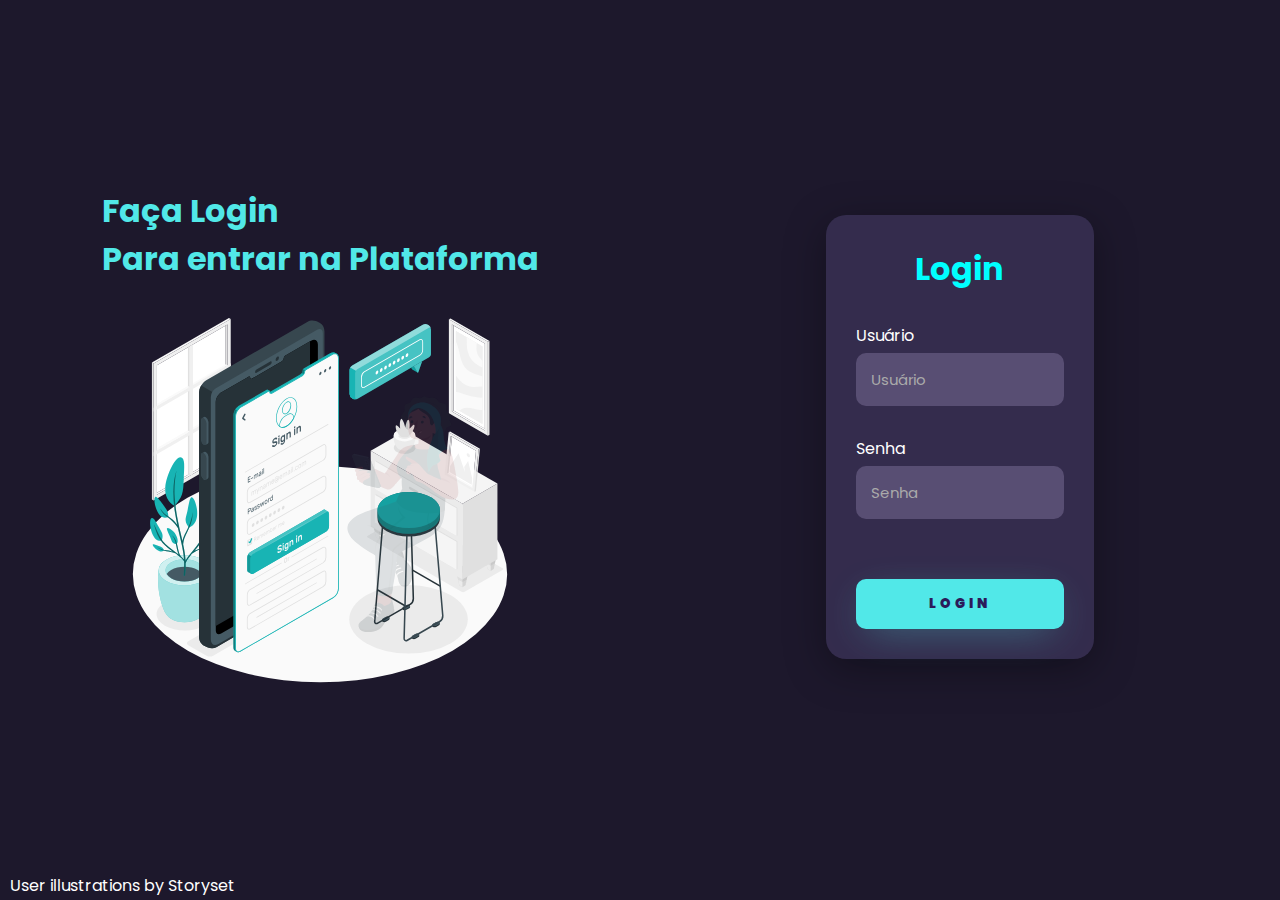
<file: frontend/tmpl/login.html>
<!DOCTYPE html>
<html lang="en">
<head>
    <meta charset="UTF-8">
    <meta http-equiv="X-UA-Compatible" content="IE=edge">
    <meta name="viewport" content="width=device-width, initial-scale=1.0">
    <link rel="stylesheet" href="../static/login.css">
    <title>Login</title>
</head>
<body>
    <div class="container">

        <div class="left">
            <h1>Faça Login <br>Para entrar na Plataforma</h1>
            <img src="../static/sign-in-animate.svg" alt="">
        </div>
        <div class="right">

            <div class="card-login">

                <h1>Login</h1>
                <form action="/login" method="post" >
                    <div class="inputs-login">
                        <label for="usuario">Usuário</label>
                        <input type="text" name="usuario" placeholder="Usuário">
                    </div>
                    <div class="inputs-login">
                        <label for="senha">Senha</label>
                        <input type="password" name="senha" placeholder="Senha">
                    </div>    
                    <button class="login-btn">LOGIN</button>
                </form>
                

            </div>

        </div>

    </div>
    <a class="storyset" href="https://storyset.com/user">User illustrations by Storyset</a>
</body>
</html>
</file>
<file: frontend/static/login.css>
@import url('https://fonts.googleapis.com/css2?family=Poppins:wght@300;400;500;600;700;800&display=swap');


*{
    margin: 0;
    padding: 0;
    box-sizing: border-box;
    font-family: 'Poppins', sans-serif;
}

body{
    background: #1d182c;
}

.container{
    width: 100vw;
    height: 97vh;
    display: flex;
    justify-content: center;
    align-items: center;
}

.left{
    width: 50vw;
    display: flex;
    justify-content: center;
    align-items: center;
    flex-direction: column;
}

.left h1{
    color: #51e8e8;
}

.left img{
    width: 30vw;
    margin-top: 20px;
}

.right{
    width: 50vw;
    display: flex;
    justify-content: center;
    align-items: center;
}

.card-login{
    width: 42%;
    background: #342c4d;
    display: flex;
    border-radius: 20px;
    justify-content: center;
    align-items: center;
    flex-direction: column;
    padding: 30px;
    box-shadow: 0 10px 40px #00000056;
}

.card-login h1{
    color: aqua;
    font-weight: 700;
}

.card-login form{
    width: 100%;
}

.inputs-login{
    width: 100%;
    display: flex;
    margin: 30px 0px;
    align-items: flex-start;
    justify-content: center;
    flex-direction: column;
}

.inputs-login input{
    width: 100%;
    background: #584e73;
    padding: 15px;
    border: none;
    border-radius: 10px;
    color: #FFFFFF;
    font-size:15px;
    outline: none;
}

.inputs-login input::placeholder{
    color: #aaaaaa;
}

.inputs-login label{
    color: #FFFFFF;
    margin-bottom: 5px;
}

.login-btn{
    width: 100%;
    margin-top: 30px;
    padding: 15px 0px;
    border: none;
    border-radius: 10px;
    box-shadow: 0px 10px 40px -12px #51e8e86d;
    outline: none;
    font-weight: 900;
    letter-spacing: 3px;
    color: #2b1b5a;
    background: #51e8e8;
    cursor: pointer;
}

.storyset{
    color: #FFFFFF;
    text-decoration: none;
    margin-left: 10px;
}
</file>
